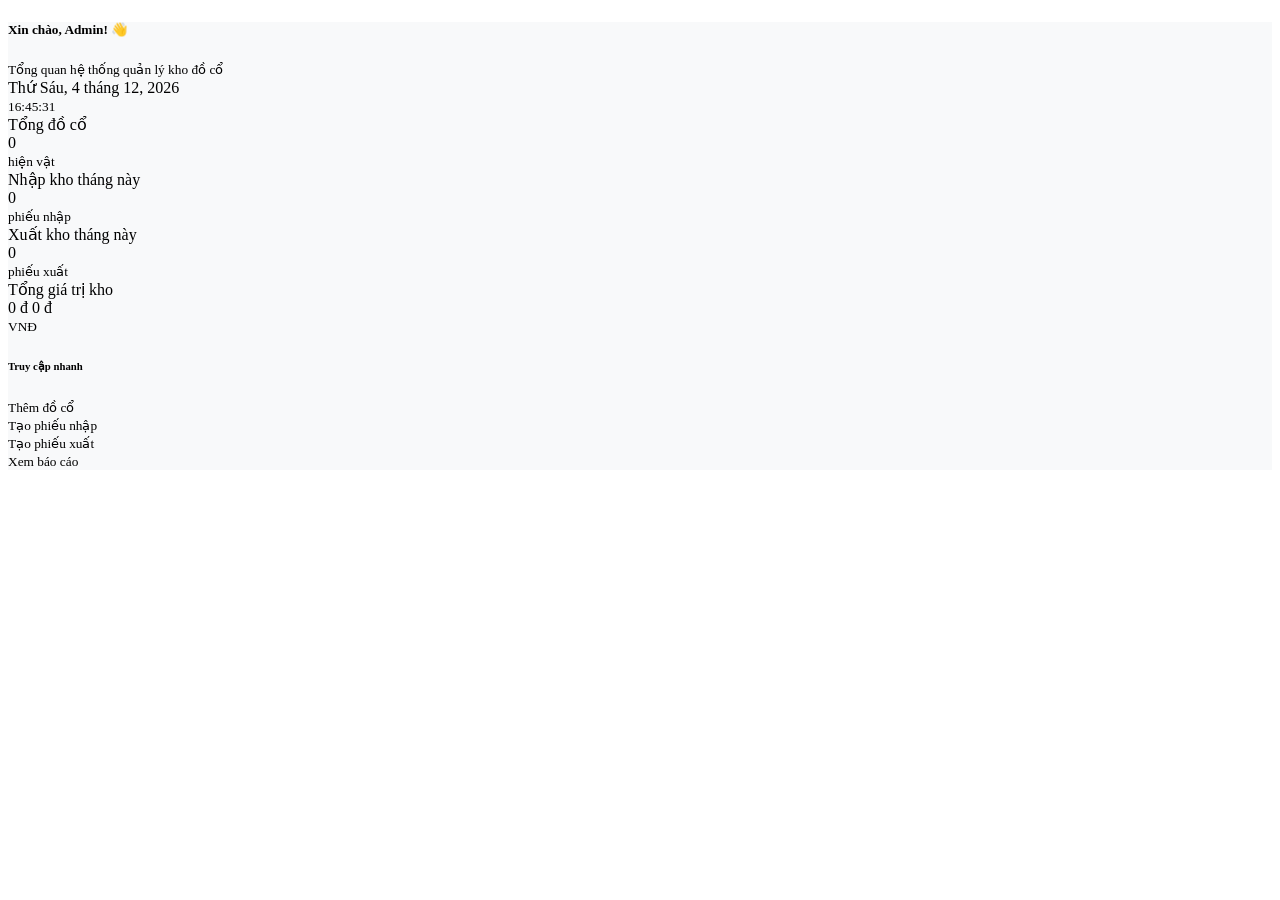
<file: OneDrive/Desktop/LT với J2EE/antique-warehouse/src/main/resources/templates/dashboard/index.html>
<!DOCTYPE html>
<!--
  Trang Dashboard - trang chính sau khi đăng nhập.
  Hiển thị các thống kê tổng quan (sẽ bổ sung dữ liệu thực ở Phase 8).
-->
<html xmlns:th="http://www.thymeleaf.org"
      xmlns:sec="http://www.thymeleaf.org/extras/spring-security"
      lang="vi">

<!--
  th:replace: thay thế toàn bộ thẻ <head> bằng fragment head từ fragments/header.html
  Tham số 'Dashboard' = tiêu đề trang
-->
<head th:replace="~{fragments/header :: head('Dashboard')}"></head>

<body>
<div class="d-flex min-vh-100">

    <!-- ===== SIDEBAR ===== -->
    <div th:replace="~{fragments/sidebar :: sidebar}"></div>

    <!-- ===== NỘI DUNG CHÍNH ===== -->
    <div class="flex-grow-1 d-flex flex-column" style="min-width:0;">

        <!-- Top navbar -->
        <div th:replace="~{fragments/header :: topnav}"></div>

        <!-- Page content -->
        <main class="flex-grow-1 p-4" style="background:#f8f9fa;">

            <!-- Welcome greeting -->
            <div class="d-flex align-items-center justify-content-between mb-4">
                <div>
                    <h5 class="fw-bold mb-0">
                        Xin chào,
                        <span sec:authentication="name" class="text-primary">Admin</span>!
                        <span class="fs-5">👋</span>
                    </h5>
                    <small class="text-muted">Tổng quan hệ thống quản lý kho đồ cổ</small>
                </div>
                <!-- Ngày hiện tại -->
                <div class="text-end d-none d-md-block">
                    <div class="fw-semibold" id="currentDate"></div>
                    <small class="text-muted" id="currentTimeDisplay"></small>
                </div>
            </div>

            <!-- ===== THỐNG KÊ TỔNG QUAN (4 cards) ===== -->
            <div class="row g-3 mb-4">

                <!-- Card 1: Tổng đồ cổ -->
                <div class="col-sm-6 col-xl-3">
                    <div class="card border-0 shadow-sm h-100">
                        <div class="card-body d-flex align-items-center gap-3">
                            <div class="rounded-3 p-3 bg-primary bg-opacity-10">
                                <i class="bi bi-gem fs-3 text-primary"></i>
                            </div>
                            <div>
                                <div class="text-muted small">Tổng đồ cổ</div>
                                <div class="fs-3 fw-bold lh-1 mt-1"
                                     th:text="${totalAntiques ?: 0}">0</div>
                                <small class="text-muted">hiện vật</small>
                            </div>
                        </div>
                    </div>
                </div>

                <!-- Card 2: Phiếu nhập tháng này -->
                <div class="col-sm-6 col-xl-3">
                    <div class="card border-0 shadow-sm h-100">
                        <div class="card-body d-flex align-items-center gap-3">
                            <div class="rounded-3 p-3 bg-success bg-opacity-10">
                                <i class="bi bi-box-arrow-in-down fs-3 text-success"></i>
                            </div>
                            <div>
                                <div class="text-muted small">Nhập kho tháng này</div>
                                <div class="fs-3 fw-bold lh-1 mt-1"
                                     th:text="${monthlyImports ?: 0}">0</div>
                                <small class="text-muted">phiếu nhập</small>
                            </div>
                        </div>
                    </div>
                </div>

                <!-- Card 3: Phiếu xuất tháng này -->
                <div class="col-sm-6 col-xl-3">
                    <div class="card border-0 shadow-sm h-100">
                        <div class="card-body d-flex align-items-center gap-3">
                            <div class="rounded-3 p-3 bg-danger bg-opacity-10">
                                <i class="bi bi-box-arrow-up fs-3 text-danger"></i>
                            </div>
                            <div>
                                <div class="text-muted small">Xuất kho tháng này</div>
                                <div class="fs-3 fw-bold lh-1 mt-1"
                                     th:text="${monthlyExports ?: 0}">0</div>
                                <small class="text-muted">phiếu xuất</small>
                            </div>
                        </div>
                    </div>
                </div>

                <!-- Card 4: Tổng giá trị kho -->
                <div class="col-sm-6 col-xl-3">
                    <div class="card border-0 shadow-sm h-100">
                        <div class="card-body d-flex align-items-center gap-3">
                            <div class="rounded-3 p-3 bg-warning bg-opacity-10">
                                <i class="bi bi-currency-dollar fs-3 text-warning"></i>
                            </div>
                            <div>
                                <div class="text-muted small">Tổng giá trị kho</div>
                                <div class="fw-bold lh-1 mt-1">
                                    <span th:if="${totalValue != null and totalValue > 0}"
                                          th:text="${#numbers.formatDecimal(totalValue, 0, 'COMMA', 0, 'POINT') + ' đ'}">
                                        0 đ
                                    </span>
                                    <span th:unless="${totalValue != null and totalValue > 0}">0 đ</span>
                                </div>
                                <small class="text-muted">VNĐ</small>
                            </div>
                        </div>
                    </div>
                </div>

            </div>

            <!-- ===== TRUY CẬP NHANH ===== -->
            <div class="row g-3">
                <div class="col-12">
                    <div class="card border-0 shadow-sm">
                        <div class="card-header bg-white border-bottom py-3">
                            <h6 class="mb-0 fw-semibold">
                                <i class="bi bi-lightning-charge me-2 text-warning"></i>
                                Truy cập nhanh
                            </h6>
                        </div>
                        <div class="card-body">
                            <div class="row g-2">
                                <div class="col-6 col-md-3">
                                    <a th:href="@{/antiques/create}"
                                       class="btn btn-outline-primary w-100 py-3 d-flex flex-column align-items-center gap-1">
                                        <i class="bi bi-plus-circle fs-4"></i>
                                        <small>Thêm đồ cổ</small>
                                    </a>
                                </div>
                                <div class="col-6 col-md-3">
                                    <a th:href="@{/imports/create}"
                                       class="btn btn-outline-success w-100 py-3 d-flex flex-column align-items-center gap-1">
                                        <i class="bi bi-file-earmark-plus fs-4"></i>
                                        <small>Tạo phiếu nhập</small>
                                    </a>
                                </div>
                                <div class="col-6 col-md-3">
                                    <a th:href="@{/exports/create}"
                                       class="btn btn-outline-danger w-100 py-3 d-flex flex-column align-items-center gap-1">
                                        <i class="bi bi-file-earmark-minus fs-4"></i>
                                        <small>Tạo phiếu xuất</small>
                                    </a>
                                </div>
                                <div class="col-6 col-md-3">
                                    <a th:href="@{/reports}"
                                       class="btn btn-outline-secondary w-100 py-3 d-flex flex-column align-items-center gap-1">
                                        <i class="bi bi-bar-chart-line fs-4"></i>
                                        <small>Xem báo cáo</small>
                                    </a>
                                </div>
                            </div>
                        </div>
                    </div>
                </div>
            </div>

        </main>

        <!-- Footer -->
        <div th:replace="~{fragments/footer :: footer}"></div>
    </div>

</div>

<!-- Scripts -->
<div th:replace="~{fragments/footer :: scripts}"></div>
<script>
    // Hiển thị ngày giờ hiện tại
    function updateDateTime() {
        const now = new Date();
        const dateOptions = { weekday: 'long', year: 'numeric', month: 'long', day: 'numeric' };
        const timeOptions = { hour: '2-digit', minute: '2-digit', second: '2-digit' };
        const dateEl = document.getElementById('currentDate');
        const timeEl = document.getElementById('currentTimeDisplay');
        if (dateEl) dateEl.textContent = now.toLocaleDateString('vi-VN', dateOptions);
        if (timeEl) timeEl.textContent = now.toLocaleTimeString('vi-VN', timeOptions);
    }
    updateDateTime();
    setInterval(updateDateTime, 1000);
</script>
</body>
</html>
</file>
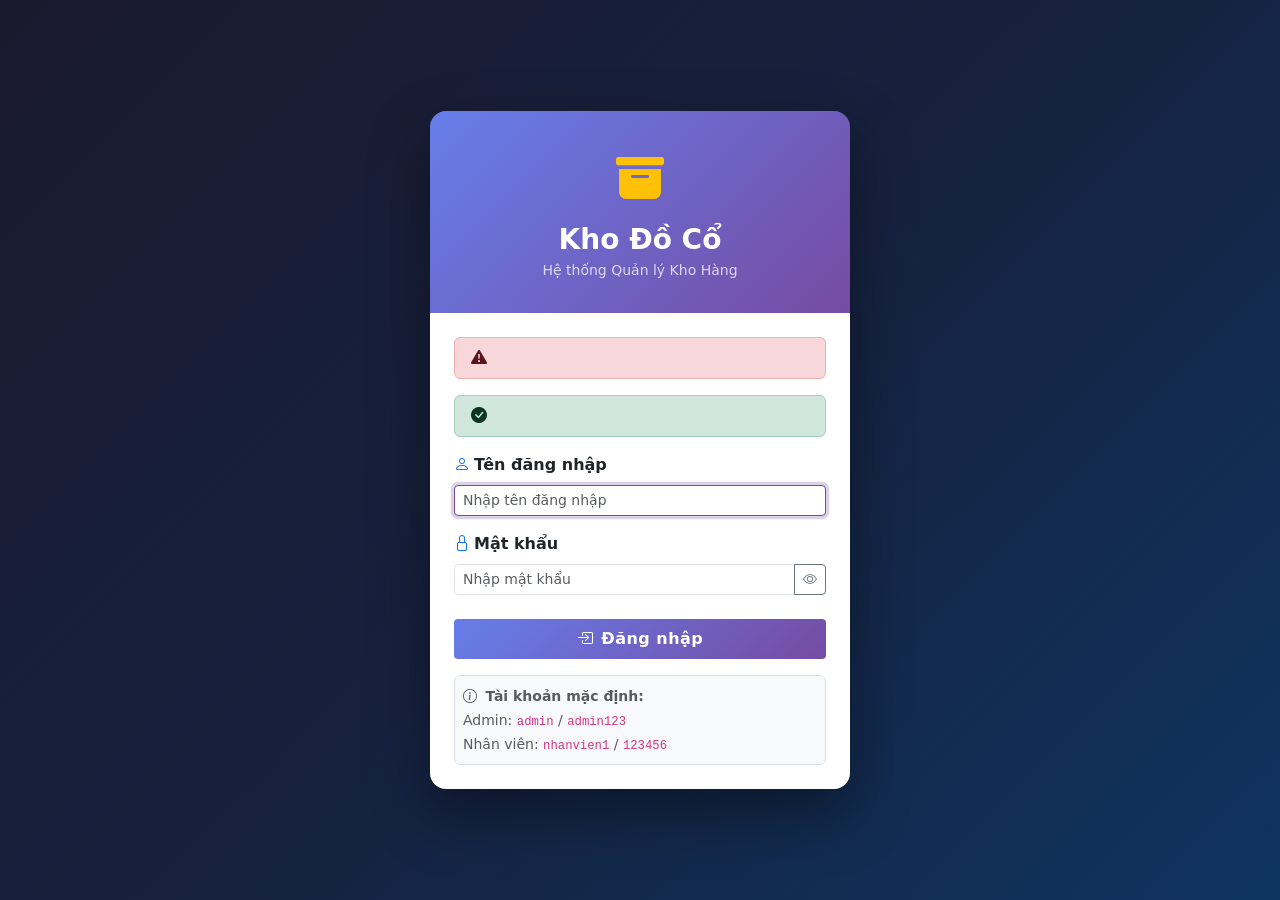
<file: OneDrive/Desktop/LT với J2EE/antique-warehouse/src/main/resources/templates/auth/login.html>
<!DOCTYPE html>
<!--
  Trang đăng nhập - KHÔNG dùng layout chung (không có sidebar/topnav)
  Thiết kế: màn hình full, card login ở giữa, gradient background
-->
<html xmlns:th="http://www.thymeleaf.org" lang="vi">
<head>
    <meta charset="UTF-8">
    <meta name="viewport" content="width=device-width, initial-scale=1.0">
    <title>Đăng nhập | Kho Đồ Cổ</title>

    <!-- Bootstrap 5.3 -->
    <link href="https://cdn.jsdelivr.net/npm/bootstrap@5.3.2/dist/css/bootstrap.min.css" rel="stylesheet">
    <!-- Bootstrap Icons -->
    <link href="https://cdn.jsdelivr.net/npm/bootstrap-icons@1.11.3/font/bootstrap-icons.min.css" rel="stylesheet">

    <style>
        body {
            background: linear-gradient(135deg, #1a1a2e 0%, #16213e 50%, #0f3460 100%);
            min-height: 100vh;
            display: flex;
            align-items: center;
            justify-content: center;
        }
        .login-card {
            border: none;
            border-radius: 16px;
            overflow: hidden;
            box-shadow: 0 25px 60px rgba(0,0,0,0.4);
            max-width: 420px;
            width: 100%;
        }
        .login-header {
            background: linear-gradient(135deg, #667eea 0%, #764ba2 100%);
            padding: 2rem;
            text-align: center;
        }
        .form-control:focus, .form-control-lg:focus {
            border-color: #764ba2;
            box-shadow: 0 0 0 0.2rem rgba(118,75,162,.25);
        }
        .btn-login {
            background: linear-gradient(135deg, #667eea 0%, #764ba2 100%);
            border: none;
            font-size: 1rem;
            font-weight: 600;
            letter-spacing: 0.03em;
            transition: opacity 0.2s;
        }
        .btn-login:hover { opacity: 0.9; }
        .input-group-text { cursor: pointer; }
    </style>
</head>

<body>
<div class="container px-3">
    <div class="d-flex justify-content-center">
        <div class="login-card w-100">

            <!-- Header card -->
            <div class="login-header text-white">
                <i class="bi bi-archive-fill text-warning mb-2 d-block" style="font-size:3rem;"></i>
                <h3 class="fw-bold mb-1">Kho Đồ Cổ</h3>
                <p class="mb-0 opacity-75 small">Hệ thống Quản lý Kho Hàng</p>
            </div>

            <!-- Body card - form đăng nhập -->
            <div class="card-body bg-white p-4">

                <!-- Thông báo lỗi (khi sai username/password) -->
                <div th:if="${loginError}"
                     class="alert alert-danger d-flex align-items-center gap-2 py-2" role="alert">
                    <i class="bi bi-exclamation-triangle-fill flex-shrink-0"></i>
                    <span th:text="${loginError}"></span>
                </div>

                <!-- Thông báo đăng xuất thành công -->
                <div th:if="${logoutMessage}"
                     class="alert alert-success d-flex align-items-center gap-2 py-2" role="alert">
                    <i class="bi bi-check-circle-fill flex-shrink-0"></i>
                    <span th:text="${logoutMessage}"></span>
                </div>

                <!--
                  Form đăng nhập:
                  - action="/auth/login" phải khớp với loginProcessingUrl trong SecurityConfig
                  - Spring Security tự xử lý POST, không cần controller method cho POST
                  - th:action="@{...}" tự động thêm CSRF token (ẩn trong form)
                -->
                <form th:action="@{/auth/login}" method="post" novalidate>

                    <!-- Tên đăng nhập -->
                    <div class="mb-3">
                        <label for="username" class="form-label fw-semibold">
                            <i class="bi bi-person me-1 text-primary"></i>Tên đăng nhập
                        </label>
                        <input type="text"
                               id="username"
                               name="username"
                               class="form-control form-control-sm"
                               placeholder="Nhập tên đăng nhập"
                               autocomplete="username"
                               required
                               autofocus>
                    </div>

                    <!-- Mật khẩu với nút hiện/ẩn -->
                    <div class="mb-4">
                        <label for="password" class="form-label fw-semibold">
                            <i class="bi bi-lock me-1 text-primary"></i>Mật khẩu
                        </label>
                        <div class="input-group input-group-sm">
                            <input type="password"
                                   id="password"
                                   name="password"
                                   class="form-control"
                                   placeholder="Nhập mật khẩu"
                                   autocomplete="current-password"
                                   required>
                            <button class="btn btn-outline-secondary"
                                    type="button"
                                    id="togglePassword"
                                    title="Hiện/ẩn mật khẩu">
                                <i class="bi bi-eye" id="eyeIcon"></i>
                            </button>
                        </div>
                    </div>

                    <!-- Nút đăng nhập -->
                    <div class="d-grid">
                        <button type="submit" class="btn btn-login btn-sm text-white py-2">
                            <i class="bi bi-box-arrow-in-right me-2"></i>Đăng nhập
                        </button>
                    </div>

                </form>

                <!-- Thông tin tài khoản mẫu (chỉ dùng khi phát triển/demo) -->
                <div class="mt-3 p-2 rounded bg-light border">
                    <small class="text-muted">
                        <i class="bi bi-info-circle me-1"></i>
                        <strong>Tài khoản mặc định:</strong><br>
                        Admin: <code>admin</code> / <code>admin123</code><br>
                        Nhân viên: <code>nhanvien1</code> / <code>123456</code>
                    </small>
                </div>

            </div>
        </div>
    </div>
</div>

<!-- Scripts -->
<script src="https://cdn.jsdelivr.net/npm/bootstrap@5.3.2/dist/js/bootstrap.bundle.min.js"></script>
<script>
    // Toggle hiện/ẩn mật khẩu
    const toggleBtn = document.getElementById('togglePassword');
    const passwordInput = document.getElementById('password');
    const eyeIcon = document.getElementById('eyeIcon');

    toggleBtn.addEventListener('click', function () {
        if (passwordInput.type === 'password') {
            passwordInput.type = 'text';
            eyeIcon.classList.replace('bi-eye', 'bi-eye-slash');
        } else {
            passwordInput.type = 'password';
            eyeIcon.classList.replace('bi-eye-slash', 'bi-eye');
        }
    });
</script>
</body>
</html>
</file>
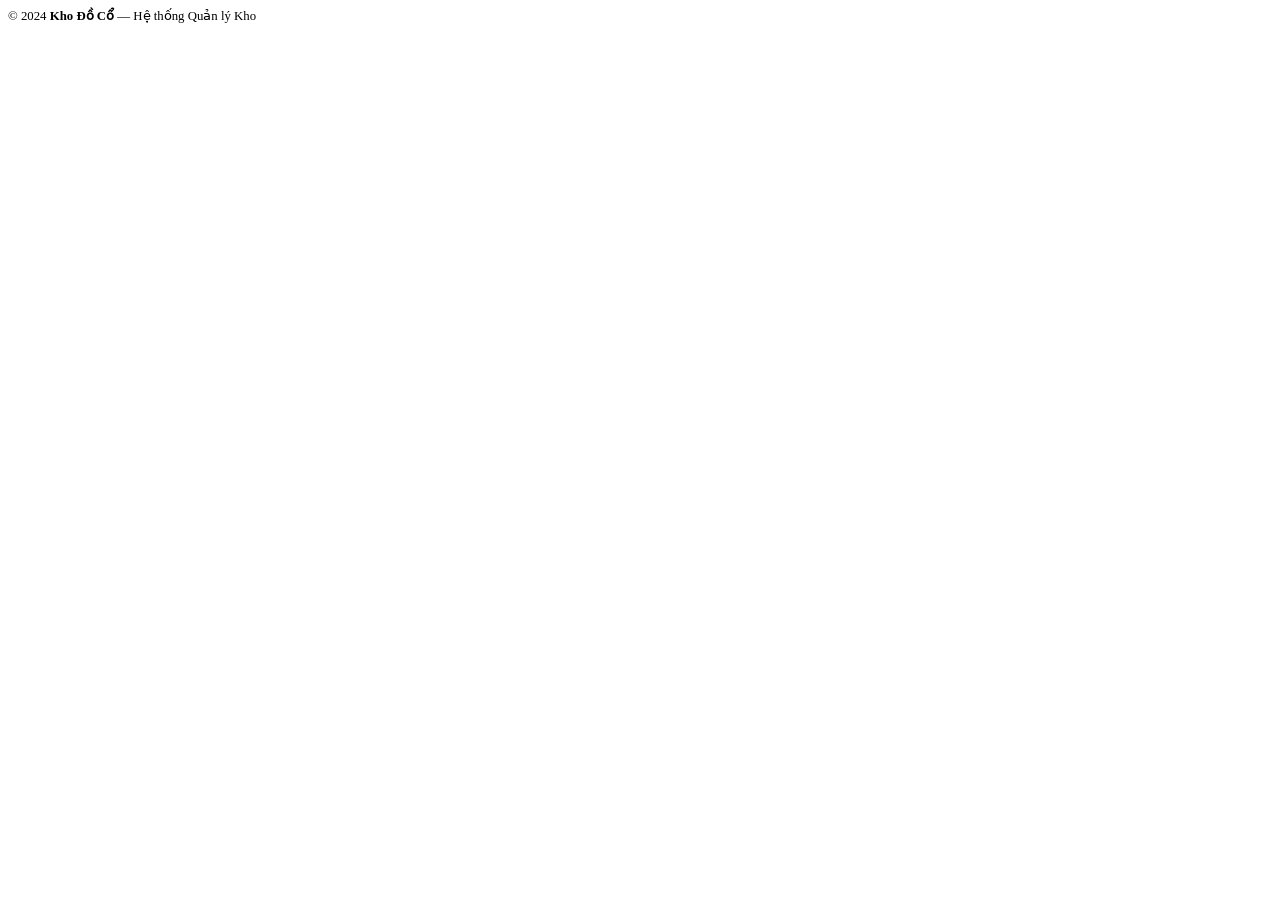
<file: OneDrive/Desktop/LT với J2EE/antique-warehouse/src/main/resources/templates/fragments/footer.html>
<!DOCTYPE html>
<!--
  Fragment: fragments/footer
  Chứa 2 fragments:
    1. footer  → HTML footer bar
    2. scripts → JavaScript imports (đặt cuối body để load nhanh)

  Cách sử dụng:
    <div th:replace="~{fragments/footer :: footer}"></div>
    <div th:replace="~{fragments/footer :: scripts}"></div>
-->
<html xmlns:th="http://www.thymeleaf.org">

<!-- Fragment 1: Footer bar -->
<footer th:fragment="footer" class="bg-white border-top p-2 mt-auto">
    <div class="text-center text-muted" style="font-size:0.8rem;">
        &copy; 2024 <strong>Kho Đồ Cổ</strong> &mdash; Hệ thống Quản lý Kho
    </div>
</footer>

<!-- Fragment 2: JavaScript imports (đặt cuối </body> để page load nhanh hơn) -->
<th:block th:fragment="scripts">
    <!-- Bootstrap 5.3 JS Bundle (bao gồm Popper.js cho dropdown, modal...) -->
    <script src="https://cdn.jsdelivr.net/npm/bootstrap@5.3.2/dist/js/bootstrap.bundle.min.js"></script>

    <!-- jQuery (một số plugin cần) -->
    <script src="https://code.jquery.com/jquery-3.7.1.min.js"></script>

    <!-- Custom JS -->
    <script th:src="@{/js/main.js}"></script>
</th:block>

</html>
</file>
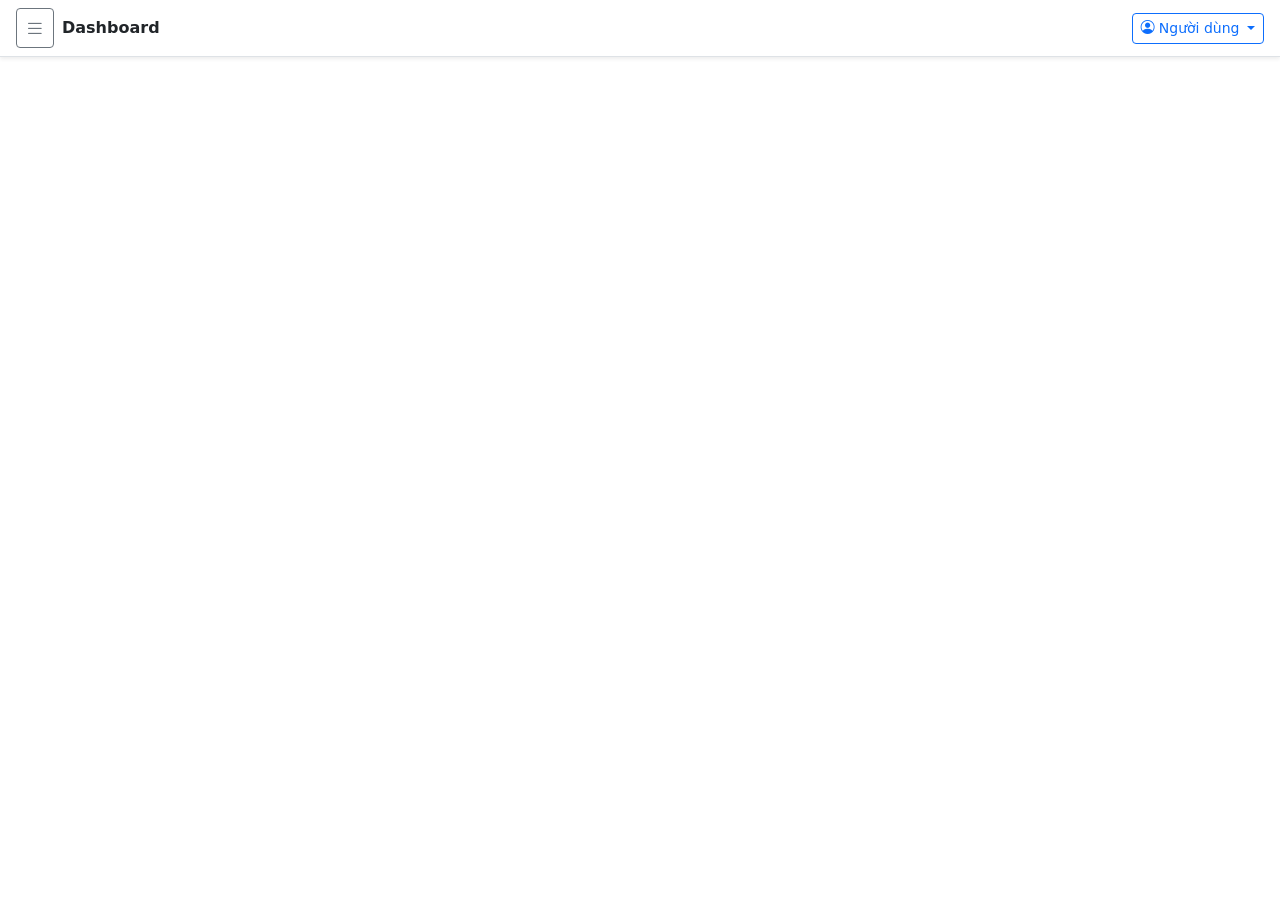
<file: OneDrive/Desktop/LT với J2EE/antique-warehouse/src/main/resources/templates/fragments/header.html>
<!DOCTYPE html>
<!--
  Fragment: fragments/header
  Chứa 2 fragments:
    1. head(title)  → <head> section với CSS imports
    2. topnav       → Top navigation bar

  Cách sử dụng trong template:
    <head th:replace="~{fragments/header :: head('Tên trang')}"></head>
    <div th:replace="~{fragments/header :: topnav}"></div>
-->
<html xmlns:th="http://www.thymeleaf.org"
      xmlns:sec="http://www.thymeleaf.org/extras/spring-security">

<!-- =====================================================
     Fragment 1: <head> section - CSS imports & meta tags
     ===================================================== -->
<head th:fragment="head(title)">
    <meta charset="UTF-8">
    <meta name="viewport" content="width=device-width, initial-scale=1.0">
    <!-- Thymeleaf nối tiêu đề trang với tên hệ thống -->
    <title th:text="${title} + ' | Kho Đồ Cổ'">Kho Đồ Cổ</title>

    <!-- Bootstrap 5.3 CSS (CDN) -->
    <link href="https://cdn.jsdelivr.net/npm/bootstrap@5.3.2/dist/css/bootstrap.min.css"
          rel="stylesheet">

    <!-- Bootstrap Icons (icon library đi kèm Bootstrap) -->
    <link href="https://cdn.jsdelivr.net/npm/bootstrap-icons@1.11.3/font/bootstrap-icons.min.css"
          rel="stylesheet">

    <!-- Custom CSS của project -->
    <link th:href="@{/css/style.css}" rel="stylesheet">
</head>

<!-- =====================================================
     Fragment 2: Top navigation bar
     ===================================================== -->
<nav th:fragment="topnav"
     class="navbar navbar-expand-lg navbar-light bg-white border-bottom shadow-sm px-3 py-2">

    <!-- Nút toggle sidebar (cho mobile) -->
    <button class="btn btn-sm btn-outline-secondary me-2" id="sidebarToggle" title="Ẩn/hiện menu">
        <i class="bi bi-list fs-5"></i>
    </button>

    <!-- Breadcrumb title - lấy từ model attribute "pageTitle" -->
    <span class="navbar-text fw-semibold text-dark" th:text="${pageTitle ?: 'Kho Đồ Cổ'}">
        Dashboard
    </span>

    <!-- User dropdown - bên phải navbar -->
    <div class="ms-auto d-flex align-items-center gap-2">

        <!-- Thời gian hiện tại (hiển thị bằng JS) -->
        <small class="text-muted d-none d-md-inline" id="currentTime"></small>

        <!-- Avatar + dropdown menu -->
        <div class="dropdown">
            <button class="btn btn-sm btn-outline-primary dropdown-toggle d-flex align-items-center gap-1"
                    data-bs-toggle="dropdown"
                    aria-expanded="false">
                <i class="bi bi-person-circle"></i>
                <!-- sec:authentication="name" → lấy username đang đăng nhập -->
                <span sec:authentication="name">Người dùng</span>
            </button>
            <ul class="dropdown-menu dropdown-menu-end shadow">
                <li>
                    <div class="px-3 py-2">
                        <div class="fw-semibold" sec:authentication="name">Username</div>
                        <!-- Hiển thị role hiện tại -->
                        <small class="text-muted">
                            <span sec:authorize="hasRole('ADMIN')">
                                <i class="bi bi-shield-check text-danger me-1"></i>Quản trị viên
                            </span>
                            <span sec:authorize="hasRole('NHAN_VIEN')">
                                <i class="bi bi-person-badge text-primary me-1"></i>Nhân viên kho
                            </span>
                        </small>
                    </div>
                </li>
                <li><hr class="dropdown-divider my-1"></li>
                <!-- Form logout: dùng POST để bảo vệ CSRF (Spring Security yêu cầu) -->
                <li>
                    <form th:action="@{/auth/logout}" method="post" class="d-inline w-100">
                        <button type="submit" class="dropdown-item text-danger">
                            <i class="bi bi-box-arrow-right me-2"></i>Đăng xuất
                        </button>
                    </form>
                </li>
            </ul>
        </div>
    </div>
</nav>

</html>
</file>
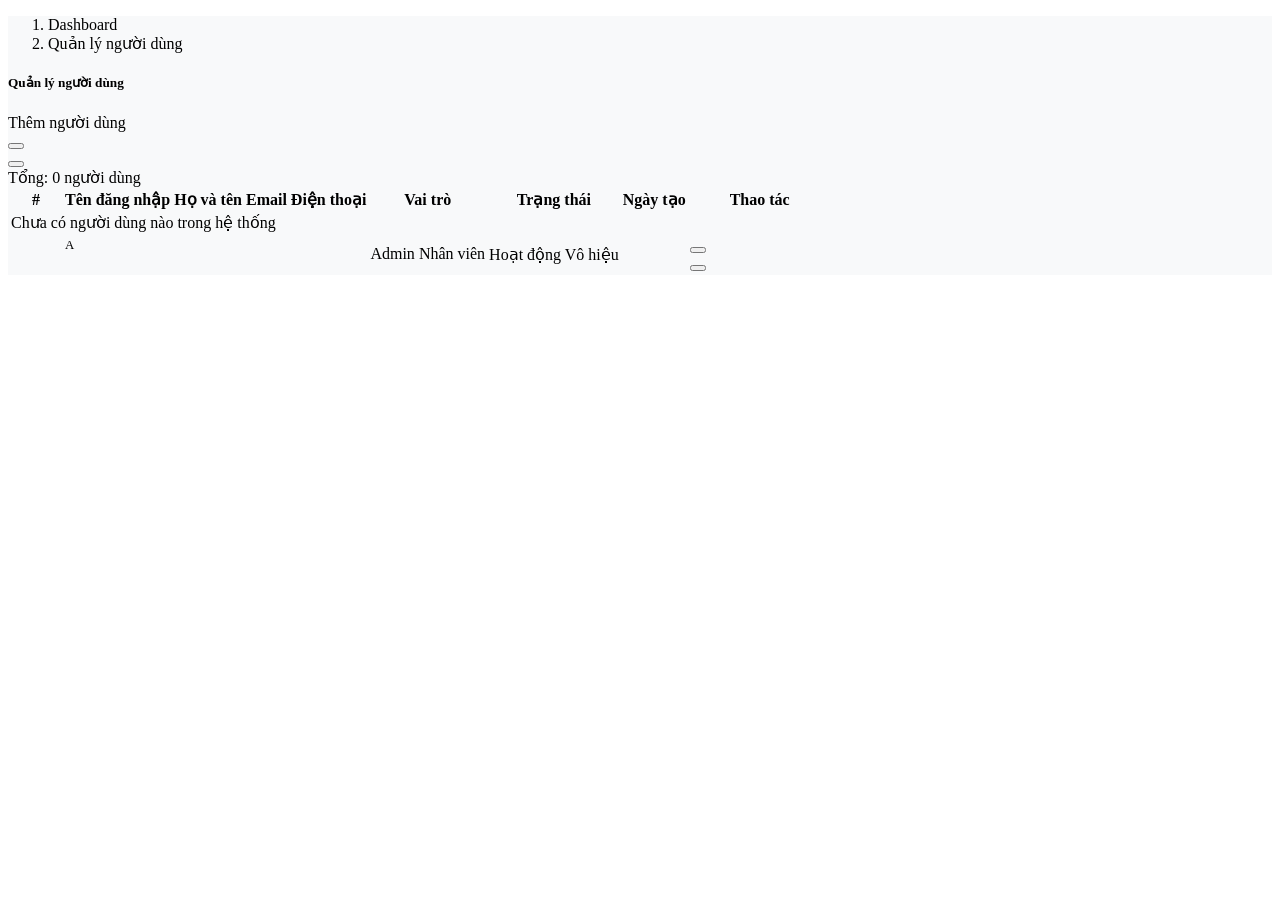
<file: OneDrive/Desktop/LT với J2EE/antique-warehouse/src/main/resources/templates/user/list.html>
<!DOCTYPE html>
<!-- Trang danh sách người dùng - chỉ Admin truy cập được -->
<html xmlns:th="http://www.thymeleaf.org"
      xmlns:sec="http://www.thymeleaf.org/extras/spring-security"
      lang="vi">

<head th:replace="~{fragments/header :: head('Quản lý người dùng')}"></head>

<body>
<div class="d-flex min-vh-100">

    <div th:replace="~{fragments/sidebar :: sidebar}"></div>

    <div class="flex-grow-1 d-flex flex-column" style="min-width:0;">
        <div th:replace="~{fragments/header :: topnav}"></div>

        <main class="flex-grow-1 p-4" style="background:#f8f9fa;">

            <!-- Breadcrumb -->
            <nav aria-label="breadcrumb" class="mb-3">
                <ol class="breadcrumb small">
                    <li class="breadcrumb-item">
                        <a th:href="@{/dashboard}" class="text-decoration-none">
                            <i class="bi bi-house me-1"></i>Dashboard
                        </a>
                    </li>
                    <li class="breadcrumb-item active">Quản lý người dùng</li>
                </ol>
            </nav>

            <!-- Page header -->
            <div class="d-flex justify-content-between align-items-center mb-3">
                <h5 class="fw-bold mb-0">
                    <i class="bi bi-people me-2 text-primary"></i>Quản lý người dùng
                </h5>
                <a th:href="@{/admin/users/create}" class="btn btn-primary btn-sm">
                    <i class="bi bi-plus-lg me-1"></i>Thêm người dùng
                </a>
            </div>

            <!-- Flash messages (successMessage / errorMessage từ RedirectAttributes) -->
            <div th:if="${successMessage}"
                 class="alert alert-success alert-dismissible fade show d-flex align-items-center gap-2 py-2">
                <i class="bi bi-check-circle-fill flex-shrink-0"></i>
                <span th:text="${successMessage}"></span>
                <button type="button" class="btn-close ms-auto" data-bs-dismiss="alert"></button>
            </div>
            <div th:if="${errorMessage}"
                 class="alert alert-danger alert-dismissible fade show d-flex align-items-center gap-2 py-2">
                <i class="bi bi-exclamation-triangle-fill flex-shrink-0"></i>
                <span th:text="${errorMessage}"></span>
                <button type="button" class="btn-close ms-auto" data-bs-dismiss="alert"></button>
            </div>

            <!-- Bảng danh sách -->
            <div class="card border-0 shadow-sm">
                <div class="card-header bg-white border-bottom py-2 d-flex justify-content-between align-items-center">
                    <span class="fw-semibold small">
                        Tổng: <span class="badge bg-primary" th:text="${#lists.size(users)}">0</span> người dùng
                    </span>
                </div>
                <div class="card-body p-0">
                    <div class="table-responsive">
                        <table class="table table-hover align-middle mb-0">
                            <thead class="table-dark">
                                <tr>
                                    <th class="text-center" style="width:50px;">#</th>
                                    <th>Tên đăng nhập</th>
                                    <th>Họ và tên</th>
                                    <th>Email</th>
                                    <th>Điện thoại</th>
                                    <th class="text-center">Vai trò</th>
                                    <th class="text-center">Trạng thái</th>
                                    <th class="text-center">Ngày tạo</th>
                                    <th class="text-center" style="width:140px;">Thao tác</th>
                                </tr>
                            </thead>
                            <tbody>

                                <!-- Trường hợp không có dữ liệu -->
                                <tr th:if="${#lists.isEmpty(users)}">
                                    <td colspan="9" class="text-center text-muted py-5">
                                        <i class="bi bi-inbox fs-2 d-block mb-2"></i>
                                        Chưa có người dùng nào trong hệ thống
                                    </td>
                                </tr>

                                <!-- Lặp qua danh sách users -->
                                <tr th:each="user, iterStat : ${users}"
                                    th:class="${!user.active} ? 'table-secondary opacity-75' : ''">

                                    <!-- STT -->
                                    <td class="text-center text-muted">
                                        <span th:text="${iterStat.count}"></span>
                                    </td>

                                    <!-- Tên đăng nhập -->
                                    <td>
                                        <div class="d-flex align-items-center gap-2">
                                            <div class="rounded-circle bg-primary text-white d-flex align-items-center justify-content-center"
                                                 style="width:32px;height:32px;font-size:0.8rem;flex-shrink:0;">
                                                <!-- Lấy chữ cái đầu của username -->
                                                <span th:text="${#strings.toUpperCase(#strings.substring(user.username, 0, 1))}">A</span>
                                            </div>
                                            <strong th:text="${user.username}"></strong>
                                        </div>
                                    </td>

                                    <!-- Họ tên -->
                                    <td th:text="${user.fullName ?: '—'}"></td>

                                    <!-- Email -->
                                    <td>
                                        <small th:text="${user.email ?: '—'}"></small>
                                    </td>

                                    <!-- Điện thoại -->
                                    <td>
                                        <small th:text="${user.phone ?: '—'}"></small>
                                    </td>

                                    <!-- Vai trò (hiển thị badge theo từng role) -->
                                    <td class="text-center">
                                        <span th:each="role : ${user.roles}">
                                            <span th:if="${role.name == 'ROLE_ADMIN'}"
                                                  class="badge bg-danger">
                                                <i class="bi bi-shield-check me-1"></i>Admin
                                            </span>
                                            <span th:if="${role.name == 'ROLE_NHAN_VIEN'}"
                                                  class="badge bg-primary">
                                                <i class="bi bi-person-badge me-1"></i>Nhân viên
                                            </span>
                                        </span>
                                    </td>

                                    <!-- Trạng thái -->
                                    <td class="text-center">
                                        <span th:if="${user.active}"
                                              class="badge bg-success">
                                            <i class="bi bi-check-circle me-1"></i>Hoạt động
                                        </span>
                                        <span th:unless="${user.active}"
                                              class="badge bg-secondary">
                                            <i class="bi bi-x-circle me-1"></i>Vô hiệu
                                        </span>
                                    </td>

                                    <!-- Ngày tạo -->
                                    <td class="text-center">
                                        <small class="text-muted"
                                               th:text="${user.createdAt != null}
                                                   ? ${#temporals.format(user.createdAt, 'dd/MM/yyyy')}
                                                   : '—'">
                                        </small>
                                    </td>

                                    <!-- Nút thao tác -->
                                    <td class="text-center">
                                        <div class="btn-group btn-group-sm">
                                            <!-- Sửa -->
                                            <a th:href="@{/admin/users/{id}/edit(id=${user.id})}"
                                               class="btn btn-outline-primary"
                                               title="Chỉnh sửa">
                                                <i class="bi bi-pencil"></i>
                                            </a>

                                            <!-- Bật/tắt trạng thái -->
                                            <form th:action="@{/admin/users/{id}/toggle-active(id=${user.id})}"
                                                  method="post" class="d-inline">
                                                <button type="submit"
                                                        th:class="${user.active}
                                                            ? 'btn btn-outline-warning'
                                                            : 'btn btn-outline-success'"
                                                        th:title="${user.active}
                                                            ? 'Vô hiệu hóa tài khoản'
                                                            : 'Kích hoạt tài khoản'">
                                                    <i th:class="${user.active}
                                                        ? 'bi bi-toggle-on'
                                                        : 'bi bi-toggle-off'"></i>
                                                </button>
                                            </form>

                                            <!-- Xóa mềm (chỉ hiện với tài khoản chưa bị vô hiệu hóa) -->
                                            <form th:action="@{/admin/users/{id}/delete(id=${user.id})}"
                                                  method="post" class="d-inline"
                                                  th:if="${user.active}">
                                                <button type="submit"
                                                        class="btn btn-outline-danger"
                                                        title="Vô hiệu hóa"
                                                        onclick="return confirm('Vô hiệu hóa tài khoản: ' + /*[[${user.username}]]*/ '' + '?')">
                                                    <i class="bi bi-person-x"></i>
                                                </button>
                                            </form>
                                        </div>
                                    </td>
                                </tr>
                            </tbody>
                        </table>
                    </div>
                </div>
            </div>

        </main>

        <div th:replace="~{fragments/footer :: footer}"></div>
    </div>
</div>

<div th:replace="~{fragments/footer :: scripts}"></div>
</body>
</html>
</file>
